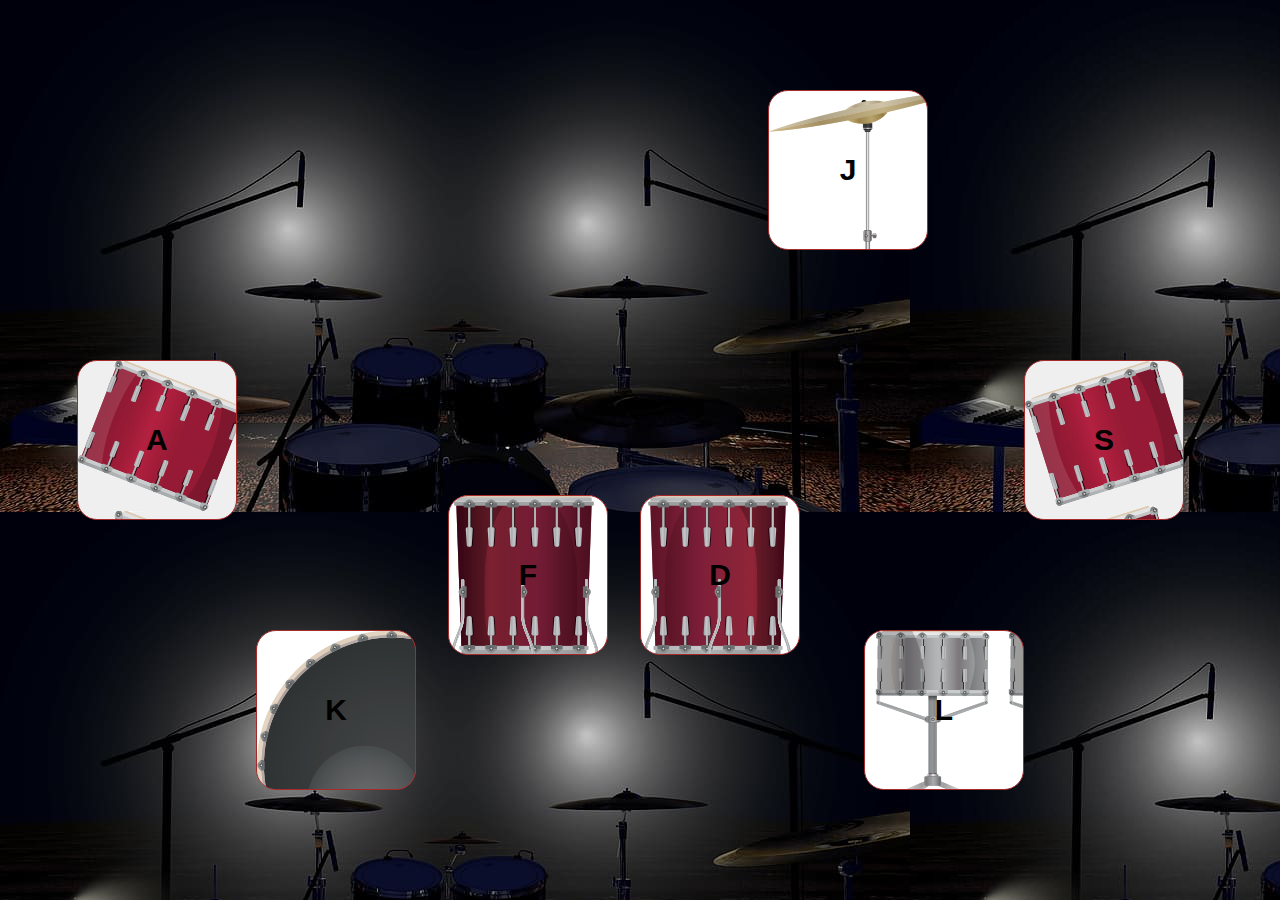
<file: index.html>
<!DOCTYPE html>
<html lang="en">

<head>
    <meta charset="UTF-8">
    <meta http-equiv="X-UA-Compatible" content="IE=edge">
    <meta name="viewport" content="width=device-width, initial-scale=1.0">
    <title>TheDrumKit</title>
    <link rel="stylesheet" href="./style.css">
</head>

<body>
    <div class="container">
        <button id="tom1">A</button>
        <button id="tom2">S</button>
        <button id="tom3">D</button>
        <button id="tom4">F</button>
        <button id="crash">J</button>
        <button id="kick">K</button>
        <button id="snare">L</button>
    </div>
</body>
<script src="./index.js"></script>

</html>
</file>
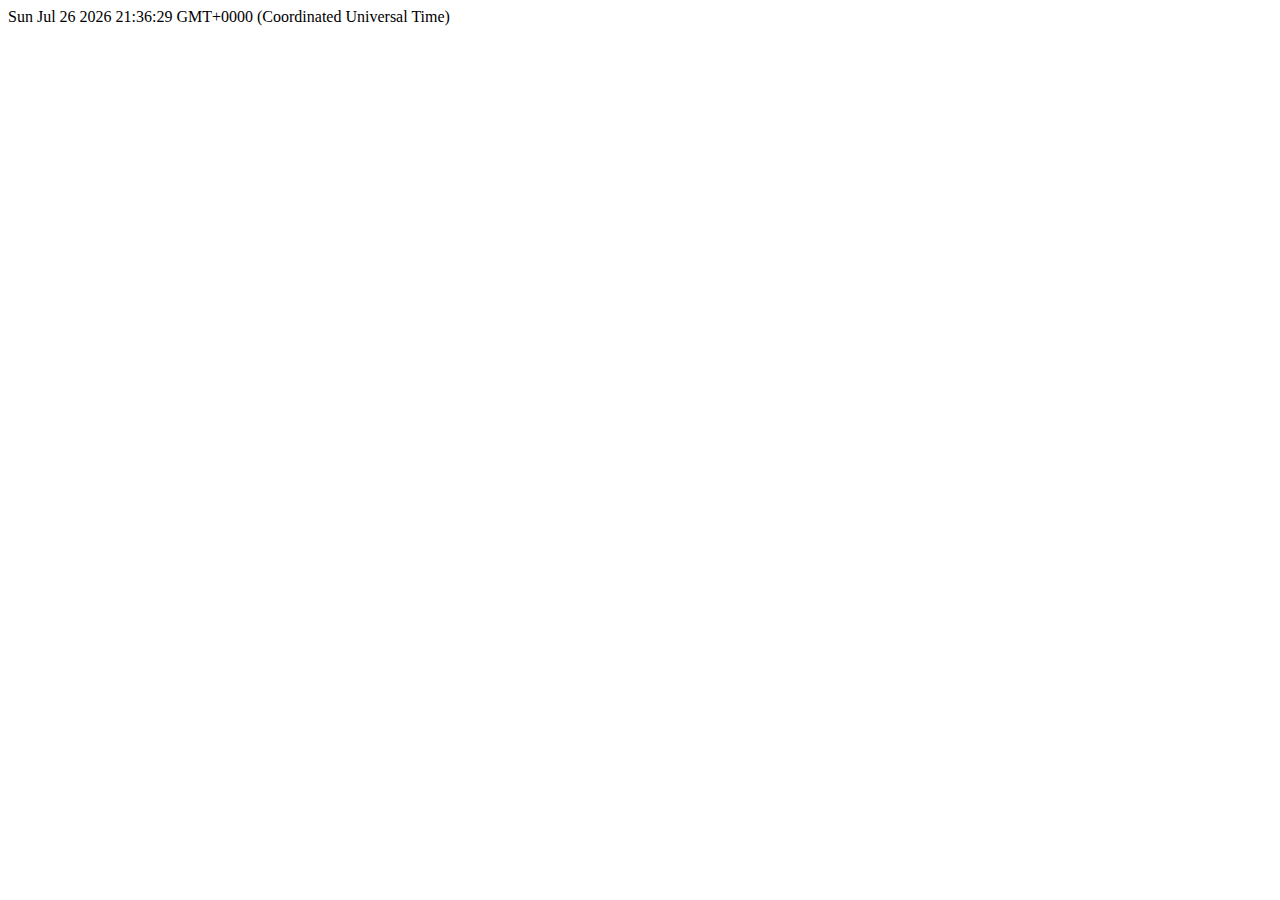
<file: DATE/index.html>
<html>
  <head>
    <title>(Type a title for your page here)</title>
    <script type="text/javascript">
      function display_c() {
        var refresh = 1000; // Refresh rate in milli seconds
        mytime = setTimeout("display_ct()", refresh);
      }

      function display_ct() {
        var x = new Date();
        document.getElementById("ct").innerHTML = x;
        display_c();
      }
    </script>
  </head>

  <body onload="display_ct();">
    <span id="ct"></span>
  </body>
</html>
</file>
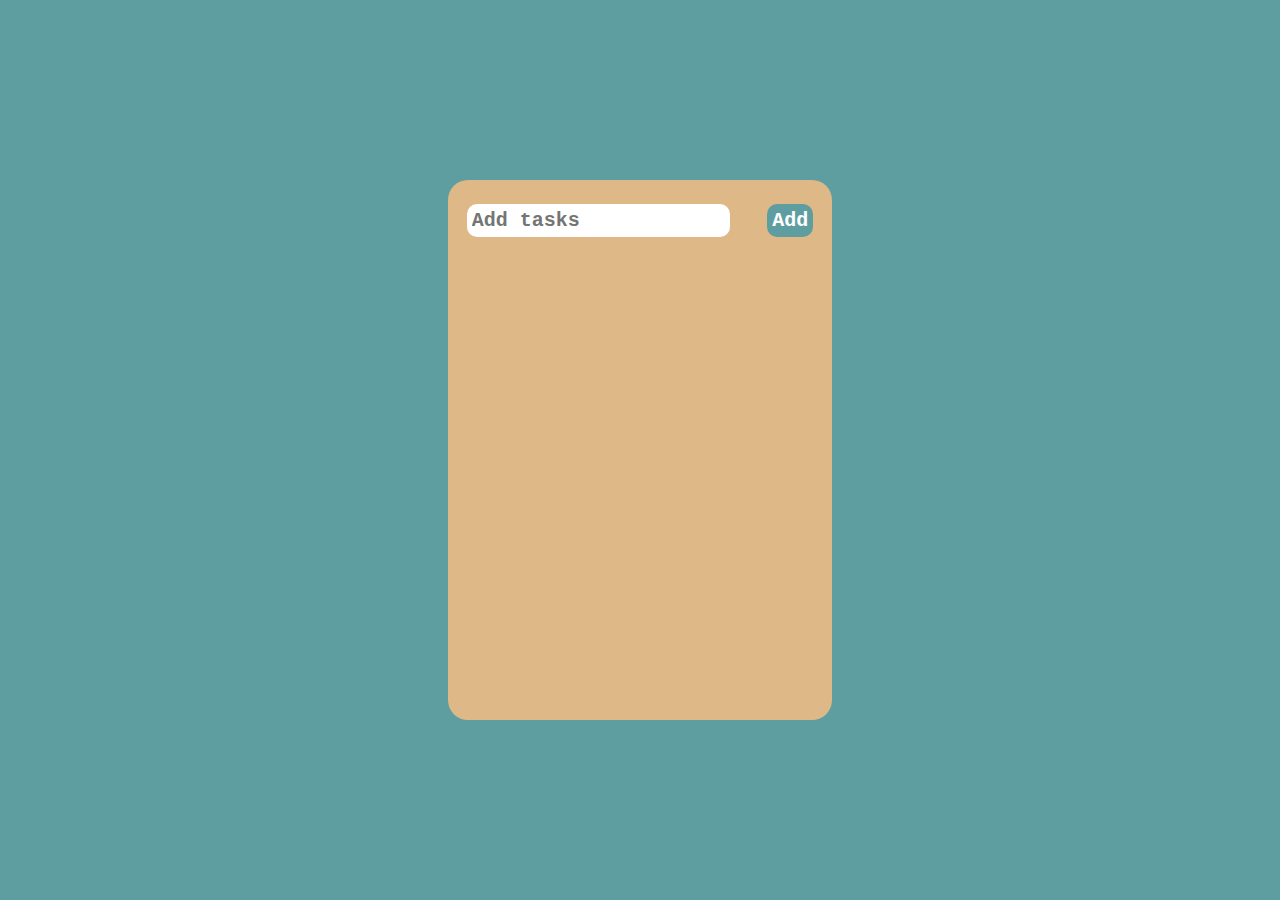
<file: todolists/todo.html>
<!DOCTYPE html>
<html lang="en">
<head>
    <meta charset="UTF-8">
    <meta http-equiv="X-UA-Compatible" content="IE=edge">
    <meta name="viewport" content="width=device-width, initial-scale=1.0">
    <title>toDoLists</title>
    <link rel="stylesheet" href="./todo.css">
    <link rel="stylesheet" href="https://cdnjs.cloudflare.com/ajax/libs/font-awesome/4.7.0/css/font-awesome.min.css">
    
</head> 
<body>
    <div id="container">
        <div id="toDoMake">
            <input placeholder="Add tasks" type="text" id="srch">
            <button id="btn">Add</button>
        </div>
        <div id="toDoLists"></div>
    </div>
</body>
<script src="./todo.js"></script>
</html>
</file>
<file: style.css>
* {
    margin: 0;
    padding: 0;
    font-family: 'Trebuchet MS', 'Lucida Sans Unicode', 'Lucida Grande', 'Lucida Sans', Arial, sans-serif;
}

.container {
    width: 100vw;
    height: 100vh;
    background-color: gainsboro;
    background-image: url("./images/drums-live-music-stage-performance-space.jpeg");
}

#tom1 {
    position: absolute;
    top: 40%;
    left: 6%;
    width: 160px;
    height: 160px;
    background-image: url("./images/tom1.png");
    border: 1px brown solid;
    border-radius: 20px;
    color: black;
    font-size: 30px;
    font-weight: 700;
}

#tom2 {
    border-radius: 20px;
    position: absolute;
    top: 40%;
    left: 80%;
    width: 160px;
    height: 160px;
    background-image: url("./images/tom2.png");
    border: 1px brown solid;
    color: black;
    font-size: 30px;
    font-weight: 700;
}

#tom3 {
    position: absolute;
    border-radius: 20px;
    top: 55%;
    left: 50%;
    width: 160px;
    height: 160px;
    background-image: url("./images/tom3.png");
    border: 1px brown solid;
    color: black;
    font-size: 30px;
    font-weight: 700;
}

#tom4 {
    position: absolute;
    border-radius: 20px;
    top: 55%;
    left: 35%;
    width: 160px;
    height: 160px;
    background-image: url("./images/tom4.png");
    border: 1px brown solid;
    color: black;
    font-size: 30px;
    font-weight: 700;
}

#crash {
    position: absolute;
    border-radius: 20px;
    top: 10%;
    left: 60%;
    width: 160px;
    height: 160px;
    background-image: url("./images/crash.png");
    border: 1px brown solid;
    color: black;
    font-size: 30px;
    font-weight: 700;
}

#kick {
    position: absolute;
    border-radius: 20px;
    top: 70%;
    left: 20%;
    width: 160px;
    height: 160px;
    background-image: url("./images/kick.png");
    border: 1px brown solid;
    color: black;
    font-size: 30px;
    font-weight: 700;
}

#snare {
    position: absolute;
    border-radius: 20px;
    top: 70%;
    right: 20%;
    width: 160px;
    height: 160px;
    background-image: url("./images/snare.png");
    border: 1px brown solid;
    color: black;
    font-size: 30px;
    font-weight: 700;
}
</file>
<file: todolists/todo.css>
* {
    padding: 0;
    margin: 0;
    font-weight: bold;
    font-family: 'Courier New', Courier, monospace;
}
body {
    width: 100vw;
    height: 100vh;
    background-color: cadetblue;
    display: flex;
    justify-content: center;
    align-items: center;
}
#container {
    background-color:burlywood;
    width: 30%;
    height: 60%;
    border-radius: 20px;
}
#toDoMake {
    width: 100%;
    height: 15%;
    display: flex;
    align-items: center;
    justify-content: space-around;
}
#toDoLists {
    width: 100%;
    height: 80%;
    /* display: flex;
    flex-direction: column; */
    overflow: scroll;
}
#srch {
    padding: 5px;
    font-size: 20px;
    border-radius: 10px;
    border: 1px;
    outline: none;
    color: cadetblue;
}
#btn {
    padding: 5px;
    font-size: 20px;
    border-radius: 10px;
    border: 1px;
    background-color: cadetblue;
    color: #fff;
}
#btn:hover {
    border: 2px solid white;
}
#srch:hover {
    border: 2px solid cadetblue;
}
.task {
    width: 100%;
    height: 20%;
    display: flex;
    justify-content: center;
    align-items: center;
    margin-bottom: 20px;
}
#taskname {
    width: 82%;
    height: fit-content;
    font-size: 20px;
    color: cadetblue;
    background-color: #fff;
    border-radius: 5px;
    padding: 8px 0 8px 8px;
}
.delete {
    font-size: 20px;
    background-color: cadetblue;
    border: 0;
    border-radius: 20%;
    padding: 2%;
}
</file>
